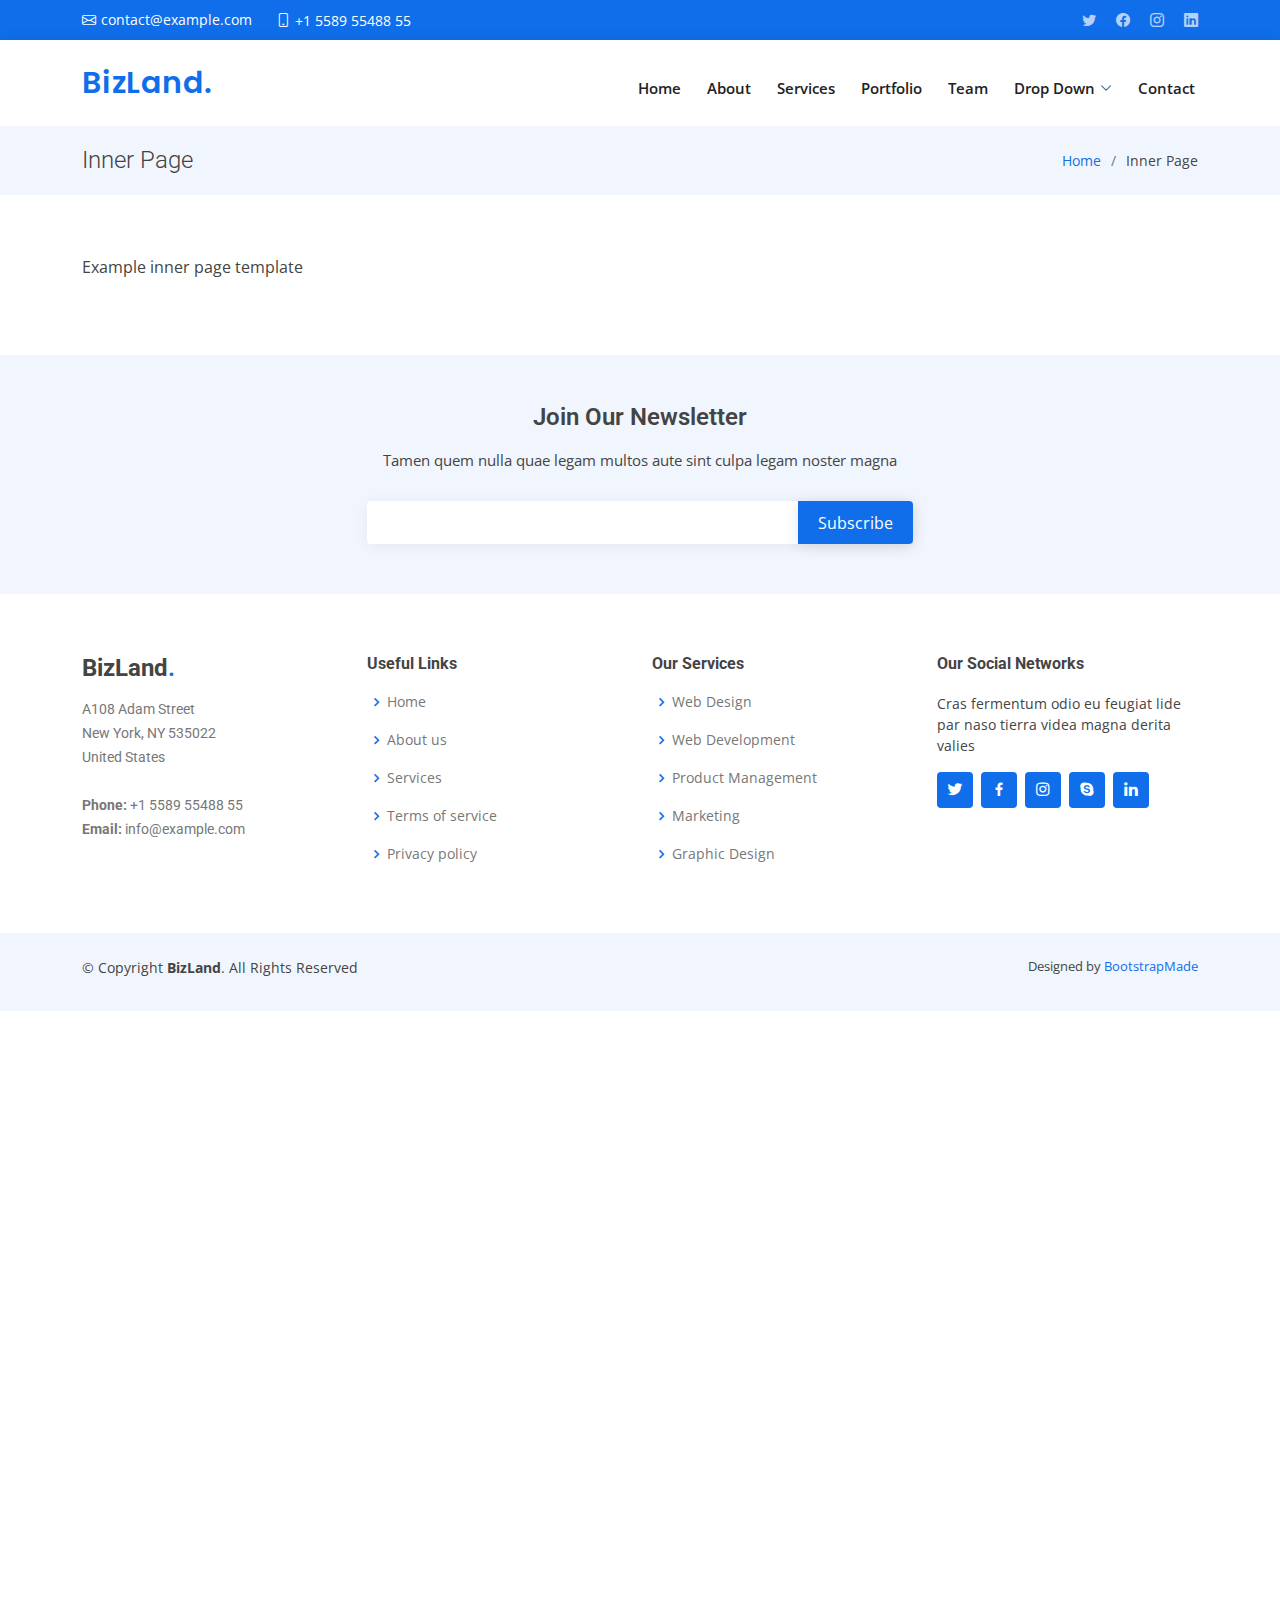
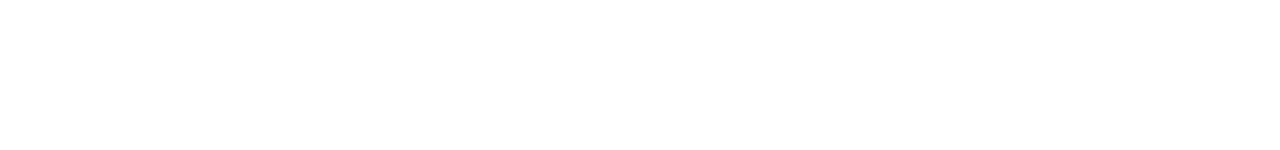
<file: inner-page.html>
<!DOCTYPE html>
<html lang="en">

<head>
  <meta charset="utf-8">
  <meta content="width=device-width, initial-scale=1.0" name="viewport">

  <title>Inner Page - BizLand Bootstrap Template</title>
  <meta content="" name="description">
  <meta content="" name="keywords">

  <!-- Favicons -->
  <link href="assets/img/favicon.png" rel="icon">
  <link href="assets/img/apple-touch-icon.png" rel="apple-touch-icon">

  <!-- Google Fonts -->
  <link href="https://fonts.googleapis.com/css?family=Open+Sans:300,300i,400,400i,600,600i,700,700i|Roboto:300,300i,400,400i,500,500i,600,600i,700,700i|Poppins:300,300i,400,400i,500,500i,600,600i,700,700i" rel="stylesheet">

  <!-- Vendor CSS Files -->
  <link href="assets/vendor/aos/aos.css" rel="stylesheet">
  <link href="assets/vendor/bootstrap/css/bootstrap.min.css" rel="stylesheet">
  <link href="assets/vendor/bootstrap-icons/bootstrap-icons.css" rel="stylesheet">
  <link href="assets/vendor/boxicons/css/boxicons.min.css" rel="stylesheet">
  <link href="assets/vendor/glightbox/css/glightbox.min.css" rel="stylesheet">
  <link href="assets/vendor/swiper/swiper-bundle.min.css" rel="stylesheet">

  <!-- Template Main CSS File -->
  <link href="assets/css/style.css" rel="stylesheet">

  <!-- =======================================================
  * Template Name: BizLand
  * Template URL: https://bootstrapmade.com/bizland-bootstrap-business-template/
  * Updated: Mar 17 2024 with Bootstrap v5.3.3
  * Author: BootstrapMade.com
  * License: https://bootstrapmade.com/license/
  ======================================================== -->
</head>

<body>

  <!-- ======= Top Bar ======= -->
  <section id="topbar" class="d-flex align-items-center">
    <div class="container d-flex justify-content-center justify-content-md-between">
      <div class="contact-info d-flex align-items-center">
        <i class="bi bi-envelope d-flex align-items-center"><a href="mailto:contact@example.com">contact@example.com</a></i>
        <i class="bi bi-phone d-flex align-items-center ms-4"><span>+1 5589 55488 55</span></i>
      </div>
      <div class="social-links d-none d-md-flex align-items-center">
        <a href="#" class="twitter"><i class="bi bi-twitter"></i></a>
        <a href="#" class="facebook"><i class="bi bi-facebook"></i></a>
        <a href="#" class="instagram"><i class="bi bi-instagram"></i></a>
        <a href="#" class="linkedin"><i class="bi bi-linkedin"></i></i></a>
      </div>
    </div>
  </section>

  <!-- ======= Header ======= -->
  <header id="header" class="d-flex align-items-center">
    <div class="container d-flex align-items-center justify-content-between">

      <h1 class="logo"><a href="index.html">BizLand<span>.</span></a></h1>
      <!-- Uncomment below if you prefer to use an image logo -->
      <!-- <a href="index.html" class="logo"><img src="assets/img/logo.png" alt=""></a>-->

      <nav id="navbar" class="navbar">
        <ul>
          <li><a class="nav-link scrollto " href="#hero">Home</a></li>
          <li><a class="nav-link scrollto" href="#about">About</a></li>
          <li><a class="nav-link scrollto" href="#services">Services</a></li>
          <li><a class="nav-link scrollto " href="#portfolio">Portfolio</a></li>
          <li><a class="nav-link scrollto" href="#team">Team</a></li>
          <li class="dropdown"><a href="#"><span>Drop Down</span> <i class="bi bi-chevron-down"></i></a>
            <ul>
              <li><a href="#">Drop Down 1</a></li>
              <li class="dropdown"><a href="#"><span>Deep Drop Down</span> <i class="bi bi-chevron-right"></i></a>
                <ul>
                  <li><a href="#">Deep Drop Down 1</a></li>
                  <li><a href="#">Deep Drop Down 2</a></li>
                  <li><a href="#">Deep Drop Down 3</a></li>
                  <li><a href="#">Deep Drop Down 4</a></li>
                  <li><a href="#">Deep Drop Down 5</a></li>
                </ul>
              </li>
              <li><a href="#">Drop Down 2</a></li>
              <li><a href="#">Drop Down 3</a></li>
              <li><a href="#">Drop Down 4</a></li>
            </ul>
          </li>
          <li><a class="nav-link scrollto" href="#contact">Contact</a></li>
        </ul>
        <i class="bi bi-list mobile-nav-toggle"></i>
      </nav><!-- .navbar -->

    </div>
  </header><!-- End Header -->

  <main id="main" data-aos="fade-up">

    <!-- ======= Breadcrumbs ======= -->
    <section class="breadcrumbs">
      <div class="container">

        <div class="d-flex justify-content-between align-items-center">
          <h2>Inner Page</h2>
          <ol>
            <li><a href="index.html">Home</a></li>
            <li>Inner Page</li>
          </ol>
        </div>

      </div>
    </section><!-- End Breadcrumbs -->

    <section class="inner-page">
      <div class="container">
        <p>
          Example inner page template
        </p>
      </div>
    </section>

  </main><!-- End #main -->

  <!-- ======= Footer ======= -->
  <footer id="footer">

    <div class="footer-newsletter">
      <div class="container">
        <div class="row justify-content-center">
          <div class="col-lg-6">
            <h4>Join Our Newsletter</h4>
            <p>Tamen quem nulla quae legam multos aute sint culpa legam noster magna</p>
            <form action="" method="post">
              <input type="email" name="email"><input type="submit" value="Subscribe">
            </form>
          </div>
        </div>
      </div>
    </div>

    <div class="footer-top">
      <div class="container">
        <div class="row">

          <div class="col-lg-3 col-md-6 footer-contact">
            <h3>BizLand<span>.</span></h3>
            <p>
              A108 Adam Street <br>
              New York, NY 535022<br>
              United States <br><br>
              <strong>Phone:</strong> +1 5589 55488 55<br>
              <strong>Email:</strong> info@example.com<br>
            </p>
          </div>

          <div class="col-lg-3 col-md-6 footer-links">
            <h4>Useful Links</h4>
            <ul>
              <li><i class="bx bx-chevron-right"></i> <a href="#">Home</a></li>
              <li><i class="bx bx-chevron-right"></i> <a href="#">About us</a></li>
              <li><i class="bx bx-chevron-right"></i> <a href="#">Services</a></li>
              <li><i class="bx bx-chevron-right"></i> <a href="#">Terms of service</a></li>
              <li><i class="bx bx-chevron-right"></i> <a href="#">Privacy policy</a></li>
            </ul>
          </div>

          <div class="col-lg-3 col-md-6 footer-links">
            <h4>Our Services</h4>
            <ul>
              <li><i class="bx bx-chevron-right"></i> <a href="#">Web Design</a></li>
              <li><i class="bx bx-chevron-right"></i> <a href="#">Web Development</a></li>
              <li><i class="bx bx-chevron-right"></i> <a href="#">Product Management</a></li>
              <li><i class="bx bx-chevron-right"></i> <a href="#">Marketing</a></li>
              <li><i class="bx bx-chevron-right"></i> <a href="#">Graphic Design</a></li>
            </ul>
          </div>

          <div class="col-lg-3 col-md-6 footer-links">
            <h4>Our Social Networks</h4>
            <p>Cras fermentum odio eu feugiat lide par naso tierra videa magna derita valies</p>
            <div class="social-links mt-3">
              <a href="#" class="twitter"><i class="bx bxl-twitter"></i></a>
              <a href="#" class="facebook"><i class="bx bxl-facebook"></i></a>
              <a href="#" class="instagram"><i class="bx bxl-instagram"></i></a>
              <a href="#" class="google-plus"><i class="bx bxl-skype"></i></a>
              <a href="#" class="linkedin"><i class="bx bxl-linkedin"></i></a>
            </div>
          </div>

        </div>
      </div>
    </div>

    <div class="container py-4">
      <div class="copyright">
        &copy; Copyright <strong><span>BizLand</span></strong>. All Rights Reserved
      </div>
      <div class="credits">
        <!-- All the links in the footer should remain intact. -->
        <!-- You can delete the links only if you purchased the pro version. -->
        <!-- Licensing information: https://bootstrapmade.com/license/ -->
        <!-- Purchase the pro version with working PHP/AJAX contact form: https://bootstrapmade.com/bizland-bootstrap-business-template/ -->
        Designed by <a href="https://bootstrapmade.com/">BootstrapMade</a>
      </div>
    </div>
  </footer><!-- End Footer -->

  <div id="preloader"></div>
  <a href="#" class="back-to-top d-flex align-items-center justify-content-center"><i class="bi bi-arrow-up-short"></i></a>

  <!-- Vendor JS Files -->
  <script src="assets/vendor/purecounter/purecounter_vanilla.js"></script>
  <script src="assets/vendor/aos/aos.js"></script>
  <script src="assets/vendor/bootstrap/js/bootstrap.bundle.min.js"></script>
  <script src="assets/vendor/glightbox/js/glightbox.min.js"></script>
  <script src="assets/vendor/isotope-layout/isotope.pkgd.min.js"></script>
  <script src="assets/vendor/swiper/swiper-bundle.min.js"></script>
  <script src="assets/vendor/waypoints/noframework.waypoints.js"></script>
  <script src="assets/vendor/php-email-form/validate.js"></script>

  <!-- Template Main JS File -->
  <script src="assets/js/main.js"></script>

</body>

</html>

<section id="contact" class="contact">
  <div class="container" data-aos="fade-up">

    <div class="section-title">
      <h2>Contact</h2>
      <h3><span>Contact Us</span></h3>
      <!-- <p>Ut possimus qui ut temporibus culpa velit eveniet modi omnis est adipisci expedita at voluptas atque vitae autem.</p> -->
    </div>

    <div class="row" data-aos="fade-up" data-aos-delay="100">
      <div class="col-lg-6">
        <div class="info-box mb-4">
          <i class="bx bx-map"></i>
          <h3>Our Address</h3>
          <p>A108 Adam Street, New York, NY 535022</p>
        </div>
      </div>

      <div class="col-lg-3 col-md-6">
        <div class="info-box  mb-4">
          <i class="bx bx-envelope"></i>
          <h3>Email Us</h3>
          <p>contact@example.com</p>
        </div>
      </div>

      <div class="col-lg-3 col-md-6">
        <div class="info-box  mb-4">
          <i class="bx bx-phone-call"></i>
          <h3>Call Us</h3>
          <p>+1 5589 55488 55</p>
        </div>
      </div>

    </div>

    <div class="row" data-aos="fade-up" data-aos-delay="100">

      <div class="col-lg-6 ">
        <iframe class="mb-4 mb-lg-0" src="https://www.google.com/maps/embed?pb=!1m14!1m8!1m3!1d12097.433213460943!2d-74.0062269!3d40.7101282!3m2!1i1024!2i768!4f13.1!3m3!1m2!1s0x0%3A0xb89d1fe6bc499443!2sDowntown+Conference+Center!5e0!3m2!1smk!2sbg!4v1539943755621" frameborder="0" style="border:0; width: 100%; height: 384px;" allowfullscreen></iframe>
      </div>

      <div class="col-lg-6">
        <form action="forms/contact.php" method="post" role="form" class="php-email-form">
          <div class="row">
            <div class="col form-group">
              <input type="text" name="name" class="form-control" id="name" placeholder="Your Name" required>
            </div>
            <div class="col form-group">
              <input type="email" class="form-control" name="email" id="email" placeholder="Your Email" required>
            </div>
          </div>
          <div class="form-group">
            <input type="text" class="form-control" name="subject" id="subject" placeholder="Subject" required>
          </div>
          <div class="form-group">
            <textarea class="form-control" name="message" rows="5" placeholder="Message" required></textarea>
          </div>
          <div class="my-3">
            <div class="loading">Loading</div>
            <div class="error-message"></div>
            <div class="sent-message">Your message has been sent. Thank you!</div>
          </div>
          <div class="text-center"><button type="submit">Send Message</button></div>
        </form>
      </div>

    </div>

  </div>
</section>
</file>
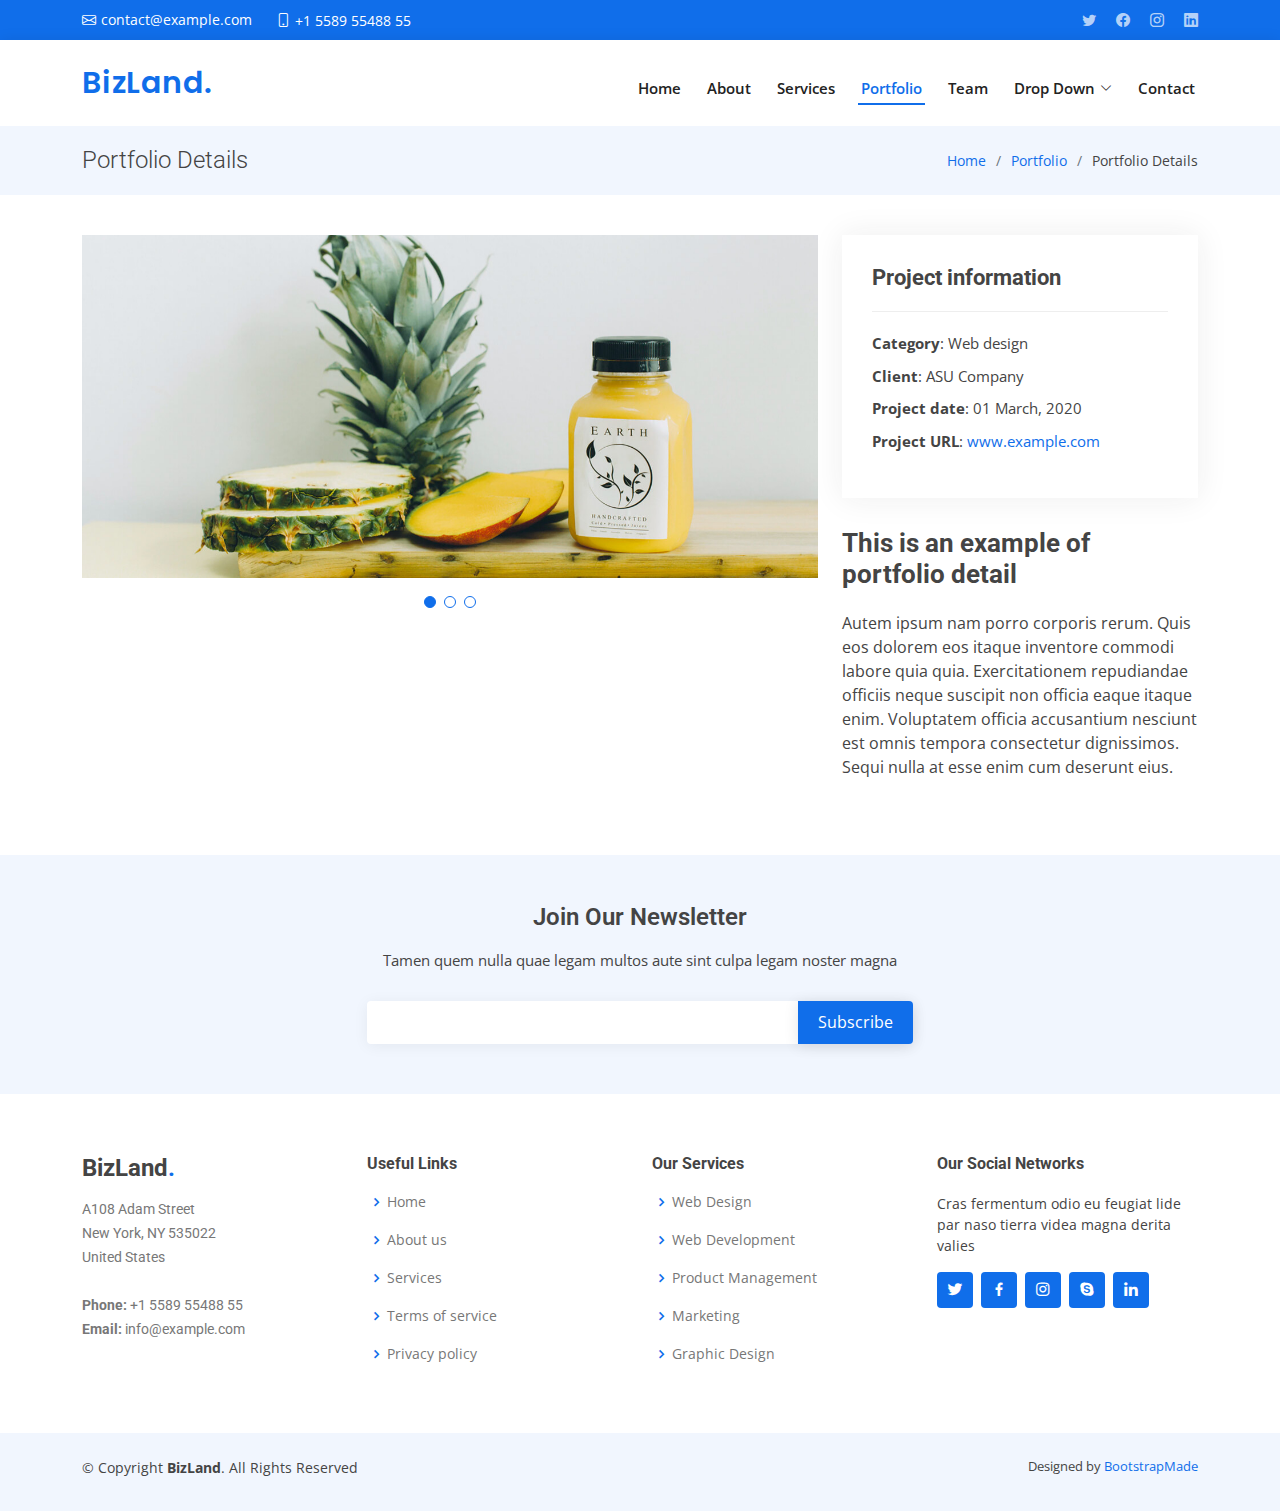
<file: portfolio-details.html>
<!DOCTYPE html>
<html lang="en">

<head>
  <meta charset="utf-8">
  <meta content="width=device-width, initial-scale=1.0" name="viewport">

  <title>Portfolio Details - BizLand Bootstrap Template</title>
  <meta content="" name="description">
  <meta content="" name="keywords">

  <!-- Favicons -->
  <link href="assets/img/favicon.png" rel="icon">
  <link href="assets/img/apple-touch-icon.png" rel="apple-touch-icon">

  <!-- Google Fonts -->
  <link href="https://fonts.googleapis.com/css?family=Open+Sans:300,300i,400,400i,600,600i,700,700i|Roboto:300,300i,400,400i,500,500i,600,600i,700,700i|Poppins:300,300i,400,400i,500,500i,600,600i,700,700i" rel="stylesheet">

  <!-- Vendor CSS Files -->
  <link href="assets/vendor/aos/aos.css" rel="stylesheet">
  <link href="assets/vendor/bootstrap/css/bootstrap.min.css" rel="stylesheet">
  <link href="assets/vendor/bootstrap-icons/bootstrap-icons.css" rel="stylesheet">
  <link href="assets/vendor/boxicons/css/boxicons.min.css" rel="stylesheet">
  <link href="assets/vendor/glightbox/css/glightbox.min.css" rel="stylesheet">
  <link href="assets/vendor/swiper/swiper-bundle.min.css" rel="stylesheet">

  <!-- Template Main CSS File -->
  <link href="assets/css/style.css" rel="stylesheet">

  <!-- =======================================================
  * Template Name: BizLand
  * Template URL: https://bootstrapmade.com/bizland-bootstrap-business-template/
  * Updated: Mar 17 2024 with Bootstrap v5.3.3
  * Author: BootstrapMade.com
  * License: https://bootstrapmade.com/license/
  ======================================================== -->
</head>

<body>

  <!-- ======= Top Bar ======= -->
  <section id="topbar" class="d-flex align-items-center">
    <div class="container d-flex justify-content-center justify-content-md-between">
      <div class="contact-info d-flex align-items-center">
        <i class="bi bi-envelope d-flex align-items-center"><a href="mailto:contact@example.com">contact@example.com</a></i>
        <i class="bi bi-phone d-flex align-items-center ms-4"><span>+1 5589 55488 55</span></i>
      </div>
      <div class="social-links d-none d-md-flex align-items-center">
        <a href="#" class="twitter"><i class="bi bi-twitter"></i></a>
        <a href="#" class="facebook"><i class="bi bi-facebook"></i></a>
        <a href="#" class="instagram"><i class="bi bi-instagram"></i></a>
        <a href="#" class="linkedin"><i class="bi bi-linkedin"></i></i></a>
      </div>
    </div>
  </section>

  <!-- ======= Header ======= -->
  <header id="header" class="d-flex align-items-center">
    <div class="container d-flex align-items-center justify-content-between">

      <h1 class="logo"><a href="index.html">BizLand<span>.</span></a></h1>
      <!-- Uncomment below if you prefer to use an image logo -->
      <!-- <a href="index.html" class="logo"><img src="assets/img/logo.png" alt=""></a>-->

      <nav id="navbar" class="navbar">
        <ul>
          <li><a class="nav-link scrollto " href="#hero">Home</a></li>
          <li><a class="nav-link scrollto" href="#about">About</a></li>
          <li><a class="nav-link scrollto" href="#services">Services</a></li>
          <li><a class="nav-link scrollto active" href="#portfolio">Portfolio</a></li>
          <li><a class="nav-link scrollto" href="#team">Team</a></li>
          <li class="dropdown"><a href="#"><span>Drop Down</span> <i class="bi bi-chevron-down"></i></a>
            <ul>
              <li><a href="#">Drop Down 1</a></li>
              <li class="dropdown"><a href="#"><span>Deep Drop Down</span> <i class="bi bi-chevron-right"></i></a>
                <ul>
                  <li><a href="#">Deep Drop Down 1</a></li>
                  <li><a href="#">Deep Drop Down 2</a></li>
                  <li><a href="#">Deep Drop Down 3</a></li>
                  <li><a href="#">Deep Drop Down 4</a></li>
                  <li><a href="#">Deep Drop Down 5</a></li>
                </ul>
              </li>
              <li><a href="#">Drop Down 2</a></li>
              <li><a href="#">Drop Down 3</a></li>
              <li><a href="#">Drop Down 4</a></li>
            </ul>
          </li>
          <li><a class="nav-link scrollto" href="#contact">Contact</a></li>
        </ul>
        <i class="bi bi-list mobile-nav-toggle"></i>
      </nav><!-- .navbar -->

    </div>
  </header><!-- End Header -->

  <main id="main" data-aos="fade-up">

    <!-- ======= Breadcrumbs Section ======= -->
    <section class="breadcrumbs">
      <div class="container">

        <div class="d-flex justify-content-between align-items-center">
          <h2>Portfolio Details</h2>
          <ol>
            <li><a href="index.html">Home</a></li>
            <li><a href="portfolio.html">Portfolio</a></li>
            <li>Portfolio Details</li>
          </ol>
        </div>

      </div>
    </section><!-- Breadcrumbs Section -->

    <!-- ======= Portfolio Details Section ======= -->
    <section id="portfolio-details" class="portfolio-details">
      <div class="container">

        <div class="row gy-4">

          <div class="col-lg-8">
            <div class="portfolio-details-slider swiper">
              <div class="swiper-wrapper align-items-center">

                <div class="swiper-slide">
                  <img src="assets/img/portfolio/portfolio-details-1.jpg" alt="">
                </div>

                <div class="swiper-slide">
                  <img src="assets/img/portfolio/portfolio-details-2.jpg" alt="">
                </div>

                <div class="swiper-slide">
                  <img src="assets/img/portfolio/portfolio-details-3.jpg" alt="">
                </div>

              </div>
              <div class="swiper-pagination"></div>
            </div>
          </div>

          <div class="col-lg-4">
            <div class="portfolio-info">
              <h3>Project information</h3>
              <ul>
                <li><strong>Category</strong>: Web design</li>
                <li><strong>Client</strong>: ASU Company</li>
                <li><strong>Project date</strong>: 01 March, 2020</li>
                <li><strong>Project URL</strong>: <a href="#">www.example.com</a></li>
              </ul>
            </div>
            <div class="portfolio-description">
              <h2>This is an example of portfolio detail</h2>
              <p>
                Autem ipsum nam porro corporis rerum. Quis eos dolorem eos itaque inventore commodi labore quia quia. Exercitationem repudiandae officiis neque suscipit non officia eaque itaque enim. Voluptatem officia accusantium nesciunt est omnis tempora consectetur dignissimos. Sequi nulla at esse enim cum deserunt eius.
              </p>
            </div>
          </div>

        </div>

      </div>
    </section><!-- End Portfolio Details Section -->

  </main><!-- End #main -->

  <!-- ======= Footer ======= -->
  <footer id="footer">

    <div class="footer-newsletter">
      <div class="container">
        <div class="row justify-content-center">
          <div class="col-lg-6">
            <h4>Join Our Newsletter</h4>
            <p>Tamen quem nulla quae legam multos aute sint culpa legam noster magna</p>
            <form action="" method="post">
              <input type="email" name="email"><input type="submit" value="Subscribe">
            </form>
          </div>
        </div>
      </div>
    </div>

    <div class="footer-top">
      <div class="container">
        <div class="row">

          <div class="col-lg-3 col-md-6 footer-contact">
            <h3>BizLand<span>.</span></h3>
            <p>
              A108 Adam Street <br>
              New York, NY 535022<br>
              United States <br><br>
              <strong>Phone:</strong> +1 5589 55488 55<br>
              <strong>Email:</strong> info@example.com<br>
            </p>
          </div>

          <div class="col-lg-3 col-md-6 footer-links">
            <h4>Useful Links</h4>
            <ul>
              <li><i class="bx bx-chevron-right"></i> <a href="#">Home</a></li>
              <li><i class="bx bx-chevron-right"></i> <a href="#">About us</a></li>
              <li><i class="bx bx-chevron-right"></i> <a href="#">Services</a></li>
              <li><i class="bx bx-chevron-right"></i> <a href="#">Terms of service</a></li>
              <li><i class="bx bx-chevron-right"></i> <a href="#">Privacy policy</a></li>
            </ul>
          </div>

          <div class="col-lg-3 col-md-6 footer-links">
            <h4>Our Services</h4>
            <ul>
              <li><i class="bx bx-chevron-right"></i> <a href="#">Web Design</a></li>
              <li><i class="bx bx-chevron-right"></i> <a href="#">Web Development</a></li>
              <li><i class="bx bx-chevron-right"></i> <a href="#">Product Management</a></li>
              <li><i class="bx bx-chevron-right"></i> <a href="#">Marketing</a></li>
              <li><i class="bx bx-chevron-right"></i> <a href="#">Graphic Design</a></li>
            </ul>
          </div>

          <div class="col-lg-3 col-md-6 footer-links">
            <h4>Our Social Networks</h4>
            <p>Cras fermentum odio eu feugiat lide par naso tierra videa magna derita valies</p>
            <div class="social-links mt-3">
              <a href="#" class="twitter"><i class="bx bxl-twitter"></i></a>
              <a href="#" class="facebook"><i class="bx bxl-facebook"></i></a>
              <a href="#" class="instagram"><i class="bx bxl-instagram"></i></a>
              <a href="#" class="google-plus"><i class="bx bxl-skype"></i></a>
              <a href="#" class="linkedin"><i class="bx bxl-linkedin"></i></a>
            </div>
          </div>

        </div>
      </div>
    </div>

    <div class="container py-4">
      <div class="copyright">
        &copy; Copyright <strong><span>BizLand</span></strong>. All Rights Reserved
      </div>
      <div class="credits">
        <!-- All the links in the footer should remain intact. -->
        <!-- You can delete the links only if you purchased the pro version. -->
        <!-- Licensing information: https://bootstrapmade.com/license/ -->
        <!-- Purchase the pro version with working PHP/AJAX contact form: https://bootstrapmade.com/bizland-bootstrap-business-template/ -->
        Designed by <a href="https://bootstrapmade.com/">BootstrapMade</a>
      </div>
    </div>
  </footer><!-- End Footer -->

  <div id="preloader"></div>
  <a href="#" class="back-to-top d-flex align-items-center justify-content-center"><i class="bi bi-arrow-up-short"></i></a>

  <!-- Vendor JS Files -->
  <script src="assets/vendor/purecounter/purecounter_vanilla.js"></script>
  <script src="assets/vendor/aos/aos.js"></script>
  <script src="assets/vendor/bootstrap/js/bootstrap.bundle.min.js"></script>
  <script src="assets/vendor/glightbox/js/glightbox.min.js"></script>
  <script src="assets/vendor/isotope-layout/isotope.pkgd.min.js"></script>
  <script src="assets/vendor/swiper/swiper-bundle.min.js"></script>
  <script src="assets/vendor/waypoints/noframework.waypoints.js"></script>
  <script src="assets/vendor/php-email-form/validate.js"></script>

  <!-- Template Main JS File -->
  <script src="assets/js/main.js"></script>

</body>

</html>
</file>
<file: assets/css/style.css>
/**
* Template Name: BizLand
* Template URL: https://bootstrapmade.com/bizland-bootstrap-business-template/
* Updated: Mar 17 2024 with Bootstrap v5.3.3
* Author: BootstrapMade.com
* License: https://bootstrapmade.com/license/
*/

/*--------------------------------------------------------------
# General
--------------------------------------------------------------*/
body {
  font-family: "Open Sans", sans-serif;
  color: #444444;
}

a {
  color: #106eea;
  text-decoration: none;
}

a:hover {
  color: #3b8af2;
  text-decoration: none;
}

h1,
h2,
h3,
h4,
h5,
h6 {
  font-family: "Roboto", sans-serif;
}

/*--------------------------------------------------------------
# Preloader
--------------------------------------------------------------*/
#preloader {
  position: fixed;
  top: 0;
  left: 0;
  right: 0;
  bottom: 0;
  z-index: 9999;
  overflow: hidden;
  background: #fff;
}

#preloader:before {
  content: "";
  position: fixed;
  top: calc(50% - 30px);
  left: calc(50% - 30px);
  border: 6px solid #106eea;
  border-top-color: #e2eefd;
  border-radius: 50%;
  width: 60px;
  height: 60px;
  animation: animate-preloader 1s linear infinite;
}

@keyframes animate-preloader {
  0% {
    transform: rotate(0deg);
  }

  100% {
    transform: rotate(360deg);
  }
}

/*--------------------------------------------------------------
# Back to top button
--------------------------------------------------------------*/
.back-to-top {
  position: fixed;
  visibility: hidden;
  opacity: 0;
  right: 15px;
  bottom: 15px;
  z-index: 996;
  background: #106eea;
  width: 40px;
  height: 40px;
  border-radius: 4px;
  transition: all 0.4s;
}

.back-to-top i {
  font-size: 28px;
  color: #fff;
  line-height: 0;
}

.back-to-top:hover {
  background: #3284f1;
  color: #fff;
}

.back-to-top.active {
  visibility: visible;
  opacity: 1;
}

/*--------------------------------------------------------------
# Disable aos animation delay on mobile devices
--------------------------------------------------------------*/
@media screen and (max-width: 768px) {
  [data-aos-delay] {
    transition-delay: 0 !important;
  }
}

/*--------------------------------------------------------------
# Top Bar
--------------------------------------------------------------*/
#topbar {
  background: #106eea;
  height: 40px;
  font-size: 14px;
  transition: all 0.5s;
  color: #fff;
  padding: 0;
}

#topbar .contact-info i {
  font-style: normal;
  color: #fff;
}

#topbar .contact-info i a,
#topbar .contact-info i span {
  padding-left: 5px;
  color: #fff;
}

#topbar .contact-info i a {
  line-height: 0;
  transition: 0.3s;
  transition: 0.3s;
}

#topbar .contact-info i a:hover {
  color: #fff;
  text-decoration: underline;
}

#topbar .social-links a {
  color: rgba(255, 255, 255, 0.7);
  line-height: 0;
  transition: 0.3s;
  margin-left: 20px;
}

#topbar .social-links a:hover {
  color: white;
}

/*--------------------------------------------------------------
# Header
--------------------------------------------------------------*/
#header {
  background: #fff;
  transition: all 0.5s;
  z-index: 997;
  height: 86px;
  box-shadow: 0px 2px 15px rgba(0, 0, 0, 0.1);
}

#header.fixed-top {
  height: 70px;
}

#header .logo {
  font-size: 30px;
  margin: 0;
  padding: 0;
  line-height: 1;
  font-weight: 600;
  letter-spacing: 0.8px;
  font-family: "Poppins", sans-serif;
}

#header .logo a {
  color: #106eea;
}

#header .logo a span {
  color: #106eea;
}

#header .logo img {
  max-height: 40px;
}

.scrolled-offset {
  margin-top: 70px;
}

/*--------------------------------------------------------------
# Navigation Menu
--------------------------------------------------------------*/
/**
* Desktop Navigation 
*/
.navbar {
  padding: 0;
}

.navbar ul {
  margin: 0;
  padding: 0;
  display: flex;
  list-style: none;
  align-items: center;
}

.navbar li {
  position: relative;
}

.navbar>ul>li {
  white-space: nowrap;
  padding: 10px 0 0px 20px;
}

.navbar a,
.navbar a:focus {
  display: flex;
  align-items: center;
  justify-content: space-between;
  padding: 0 3px;
  font-size: 15px;
  font-weight: 600;
  color: #222222;
  white-space: nowrap;
  transition: 0.3s;
  position: relative;
}

.navbar a i,
.navbar a:focus i {
  font-size: 12px;
  line-height: 0;
  margin-left: 5px;
}

.navbar>ul>li>a:before {
  content: "";
  position: absolute;
  width: 100%;
  height: 2px;
  bottom: -6px;
  left: 0;
  background-color: #106eea;
  visibility: hidden;
  width: 0px;
  transition: all 0.3s ease-in-out 0s;
}

.navbar a:hover:before,
.navbar li:hover>a:before,
.navbar .active:before {
  visibility: visible;
  width: 100%;
}

.navbar a:hover,
.navbar .active,
.navbar .active:focus,
.navbar li:hover>a {
  color: #106eea;
}

.navbar .dropdown ul {
  display: block;
  position: absolute;
  left: 28px;
  top: calc(100% + 30px);
  margin: 0;
  padding: 10px 0;
  z-index: 99;
  opacity: 0;
  visibility: hidden;
  background: #fff;
  box-shadow: 0px 0px 30px rgba(127, 137, 161, 0.25);
  transition: 0.3s;
}

.navbar .dropdown ul li {
  min-width: 200px;
}

.navbar .dropdown ul a {
  padding: 10px 20px;
  font-weight: 400;
}

.navbar .dropdown ul a i {
  font-size: 12px;
}

.navbar .dropdown ul a:hover,
.navbar .dropdown ul .active:hover,
.navbar .dropdown ul li:hover>a {
  color: #106eea;
}

.navbar .dropdown:hover>ul {
  opacity: 1;
  top: 100%;
  visibility: visible;
}

.navbar .dropdown .dropdown ul {
  top: 0;
  left: calc(100% - 30px);
  visibility: hidden;
}

.navbar .dropdown .dropdown:hover>ul {
  opacity: 1;
  top: 0;
  left: 100%;
  visibility: visible;
}

@media (max-width: 1366px) {
  .navbar .dropdown .dropdown ul {
    left: -90%;
  }

  .navbar .dropdown .dropdown:hover>ul {
    left: -100%;
  }
}

/**
* Mobile Navigation 
*/
.mobile-nav-toggle {
  color: #222222;
  font-size: 28px;
  cursor: pointer;
  display: none;
  line-height: 0;
  transition: 0.5s;
}

.mobile-nav-toggle.bi-x {
  color: #fff;
}

@media (max-width: 991px) {
  .mobile-nav-toggle {
    display: block;
  }

  .navbar ul {
    display: none;
  }
}

.navbar-mobile {
  position: fixed;
  overflow: hidden;
  top: 0;
  right: 0;
  left: 0;
  bottom: 0;
  background: rgba(9, 9, 9, 0.9);
  transition: 0.3s;
  z-index: 999;
}

.navbar-mobile .mobile-nav-toggle {
  position: absolute;
  top: 15px;
  right: 15px;
}

.navbar-mobile ul {
  display: block;
  position: absolute;
  top: 55px;
  right: 15px;
  bottom: 15px;
  left: 15px;
  padding: 10px 0;
  background-color: #fff;
  overflow-y: auto;
  transition: 0.3s;
}

.navbar-mobile a,
.navbar-mobile a:focus {
  padding: 10px 20px;
  font-size: 15px;
  color: #222222;
}

.navbar-mobile>ul>li {
  padding: 0;
}

.navbar-mobile a:hover:before,
.navbar-mobile li:hover>a:before,
.navbar-mobile .active:before {
  visibility: hidden;
}

.navbar-mobile a:hover,
.navbar-mobile .active,
.navbar-mobile li:hover>a {
  color: #106eea;
}

.navbar-mobile .getstarted,
.navbar-mobile .getstarted:focus {
  margin: 15px;
}

.navbar-mobile .dropdown ul {
  position: static;
  display: none;
  margin: 10px 20px;
  padding: 10px 0;
  z-index: 99;
  opacity: 1;
  visibility: visible;
  background: #fff;
  box-shadow: 0px 0px 30px rgba(127, 137, 161, 0.25);
}

.navbar-mobile .dropdown ul li {
  min-width: 200px;
}

.navbar-mobile .dropdown ul a {
  padding: 10px 20px;
}

.navbar-mobile .dropdown ul a i {
  font-size: 12px;
}

.navbar-mobile .dropdown ul a:hover,
.navbar-mobile .dropdown ul .active:hover,
.navbar-mobile .dropdown ul li:hover>a {
  color: #106eea;
}

.navbar-mobile .dropdown>.dropdown-active {
  display: block;
}

/*--------------------------------------------------------------
# Hero Section
--------------------------------------------------------------*/
#hero {
  width: 100%;
  height: 75vh;
  background: url("../img/hero-bg.jpg") top left;
  background-size: cover;
  position: relative;
}

#hero:before {
  content: "";
  background: rgba(255, 255, 255, 0.6);
  position: absolute;
  bottom: 0;
  top: 0;
  left: 0;
  right: 0;
}

#hero .container {
  position: relative;
}

#hero h1 {
  margin: 0;
  font-size: 48px;
  font-weight: 700;
  line-height: 56px;
  color: #222222;
  font-family: "Poppins", sans-serif;
}

#hero h1 span {
  color: #106eea;
}

#hero h2 {
  color: #555555;
  margin: 5px 0 30px 0;
  font-size: 24px;
  font-weight: 400;
}

#hero .btn-get-started {
  font-family: "Roboto", sans-serif;
  text-transform: uppercase;
  font-weight: 500;
  font-size: 14px;
  letter-spacing: 1px;
  display: inline-block;
  padding: 10px 28px;
  border-radius: 4px;
  transition: 0.5s;
  color: #fff;
  background: #106eea;
}

#hero .btn-get-started:hover {
  background: #247cf0;
}

#hero .btn-watch-video {
  font-size: 16px;
  transition: 0.5s;
  margin-left: 25px;
  color: #222222;
  font-weight: 600;
  display: flex;
  align-items: center;
}

#hero .btn-watch-video i {
  color: #106eea;
  font-size: 32px;
  transition: 0.3s;
  line-height: 0;
  margin-right: 8px;
}

#hero .btn-watch-video:hover {
  color: #106eea;
}

#hero .btn-watch-video:hover i {
  color: #3b8af2;
}

@media (min-width: 1024px) {
  #hero {
    background-attachment: fixed;
  }
}

@media (max-width: 768px) {
  #hero {
    height: 100vh;
  }

  #hero h1 {
    font-size: 28px;
    line-height: 36px;
  }

  #hero h2 {
    font-size: 18px;
    line-height: 24px;
    margin-bottom: 30px;
  }

  #hero .btn-get-started,
  #hero .btn-watch-video {
    font-size: 13px;
  }
}

@media (max-height: 500px) {
  #hero {
    height: 120vh;
  }
}

/*--------------------------------------------------------------
# Sections General
--------------------------------------------------------------*/
section {
  padding: 60px 0;
  overflow: hidden;
}

.section-bg {
  background-color: #f6f9fe;
}

.section-title {
  text-align: center;
  padding-bottom: 30px;
}

.section-title h2 {
  font-size: 13px;
  letter-spacing: 1px;
  font-weight: 700;
  padding: 8px 20px;
  margin: 0;
  background: #e7f1fd;
  color: #106eea;
  display: inline-block;
  text-transform: uppercase;
  border-radius: 50px;
}

.section-title h3 {
  margin: 15px 0 0 0;
  font-size: 32px;
  font-weight: 700;
}

.section-title h3 span {
  color: #106eea;
}

.section-title p {
  margin: 15px auto 0 auto;
  font-weight: 600;
}

@media (min-width: 1024px) {
  .section-title p {
    width: 50%;
  }
}

/*--------------------------------------------------------------
# Breadcrumbs
--------------------------------------------------------------*/
.breadcrumbs {
  padding: 20px 0;
  background-color: #f1f6fe;
  min-height: 40px;
}

.breadcrumbs h2 {
  font-size: 24px;
  font-weight: 300;
  margin: 0;
}

@media (max-width: 992px) {
  .breadcrumbs h2 {
    margin: 0 0 10px 0;
  }
}

.breadcrumbs ol {
  display: flex;
  flex-wrap: wrap;
  list-style: none;
  padding: 0;
  margin: 0;
  font-size: 14px;
}

.breadcrumbs ol li+li {
  padding-left: 10px;
}

.breadcrumbs ol li+li::before {
  display: inline-block;
  padding-right: 10px;
  color: #6c757d;
  content: "/";
}

@media (max-width: 768px) {
  .breadcrumbs .d-flex {
    display: block !important;
  }

  .breadcrumbs ol {
    display: block;
  }

  .breadcrumbs ol li {
    display: inline-block;
  }
}

/*--------------------------------------------------------------
# Featured Services
--------------------------------------------------------------*/
.featured-services .icon-box {
  padding: 30px;
  position: relative;
  overflow: hidden;
  background: #fff;
  box-shadow: 0 0 29px 0 rgba(68, 88, 144, 0.12);
  transition: all 0.3s ease-in-out;
  border-radius: 8px;
  z-index: 1;
}

.featured-services .icon-box::before {
  content: "";
  position: absolute;
  background: #cbe0fb;
  right: 0;
  left: 0;
  bottom: 0;
  top: 100%;
  transition: all 0.3s;
  z-index: -1;
}

.featured-services .icon-box:hover::before {
  background: #106eea;
  top: 0;
  border-radius: 0px;
}

.featured-services .icon {
  margin-bottom: 15px;
}

.featured-services .icon i {
  font-size: 48px;
  line-height: 1;
  color: #106eea;
  transition: all 0.3s ease-in-out;
}

.featured-services .title {
  font-weight: 700;
  margin-bottom: 15px;
  font-size: 18px;
}

.featured-services .title a {
  color: #111;
}

.featured-services .description {
  font-size: 15px;
  line-height: 28px;
  margin-bottom: 0;
}

.featured-services .icon-box:hover .title a,
.featured-services .icon-box:hover .description {
  color: #fff;
}

.featured-services .icon-box:hover .icon i {
  color: #fff;
}

/*--------------------------------------------------------------
# About
--------------------------------------------------------------*/
.about .content h3 {
  font-weight: 600;
  font-size: 26px;
}

.about .content ul {
  list-style: none;
  padding: 0;
}

.about .content ul li {
  display: flex;
  align-items: flex-start;
  margin-bottom: 10px;
}

.about .content ul li:first-child {
  margin-top: 35px;
}

.about .content ul i {
  /* background: #fff; */
  /* box-shadow: 0px 6px 15px rgba(16, 110, 234, 0.12); */
  font-size: 24px;
  padding: 5px;
  margin-right: 15px;
  color: #106eea;
  border-radius: 50px;
}

.about .content ul h5 {
  font-size: 18px;
  color: #555555;
}

.about .content ul p {
  font-size: 15px;
}

.about .content p:last-child {
  margin-bottom: 0;
}

/*--------------------------------------------------------------
# Skills
--------------------------------------------------------------*/
.skills .progress {
  height: 60px;
  display: block;
  background: none;
  border-radius: 0;
}

.skills .progress .skill {
  padding: 0;
  margin: 0 0 6px 0;
  text-transform: uppercase;
  display: block;
  font-weight: 600;
  font-family: "Poppins", sans-serif;
  color: #222222;
}

.skills .progress .skill .val {
  float: right;
  font-style: normal;
}

.skills .progress-bar-wrap {
  background: #e2eefd;
  height: 10px;
}

.skills .progress-bar {
  width: 1px;
  height: 10px;
  transition: 0.9s;
  background-color: #106eea;
}

/*--------------------------------------------------------------
# Counts
--------------------------------------------------------------*/
.counts {
  padding: 70px 0 60px;
}

.counts .count-box {
  padding: 30px 30px 25px 30px;
  width: 100%;
  position: relative;
  text-align: center;
  background: #f1f6fe;
}

.counts .count-box i {
  position: absolute;
  top: -28px;
  left: 50%;
  transform: translateX(-50%);
  font-size: 24px;
  background: #106eea;
  color: #fff;
  width: 56px;
  height: 56px;
  line-height: 0;
  border-radius: 50px;
  border: 5px solid #fff;
  display: inline-flex;
  align-items: center;
  justify-content: center;
}

.counts .count-box span {
  font-size: 36px;
  display: block;
  font-weight: 600;
  color: #062b5b;
}

.counts .count-box p {
  padding: 0;
  margin: 0;
  font-family: "Roboto", sans-serif;
  font-size: 14px;
}

/*--------------------------------------------------------------
# Clients
--------------------------------------------------------------*/
.clients {
  padding: 15px 0;
  text-align: center;
}

.clients img {
  max-width: 45%;
  transition: all 0.4s ease-in-out;
  display: inline-block;
  padding: 15px 0;
}

.clients img:hover {
  transform: scale(1.15);
}

@media (max-width: 768px) {
  .clients img {
    max-width: 40%;
  }
}

/*--------------------------------------------------------------
# Services
--------------------------------------------------------------*/
.services .icon-box {
  text-align: center;
  border: 1px solid #e2eefd;
  padding: 80px 20px;
  transition: all ease-in-out 0.3s;
  background: #fff;
}

.services .icon-box .icon {
  margin: 0 auto;
  width: 64px;
  height: 64px;
  background: #f1f6fe;
  border-radius: 4px;
  border: 1px solid #deebfd;
  display: flex;
  align-items: center;
  justify-content: center;
  margin-bottom: 20px;
  transition: ease-in-out 0.3s;
}

.services .icon-box .icon i {
  color: #3b8af2;
  font-size: 28px;
  transition: ease-in-out 0.3s;
}

.services .icon-box h4 {
  font-weight: 700;
  margin-bottom: 15px;
  font-size: 24px;
}

.services .icon-box h4 a {
  color: #222222;
  transition: ease-in-out 0.3s;
}

.services .icon-box p {
  line-height: 24px;
  font-size: 14px;
  margin-bottom: 0;
}

.services .icon-box:hover {
  border-color: #fff;
  box-shadow: 0px 0 25px 0 rgba(16, 110, 234, 0.1);
}

.services .icon-box:hover h4 a,
.services .icon-box:hover .icon i {
  color: #106eea;
}

.services .icon-box:hover .icon {
  border-color: #106eea;
}

/*--------------------------------------------------------------
# Testimonials
--------------------------------------------------------------*/
.testimonials {
  padding: 80px 0;
  background: url("../img/testimonials-bg.jpg") no-repeat;
  background-position: center center;
  background-size: cover;
  position: relative;
}

.testimonials::before {
  content: "";
  position: absolute;
  left: 0;
  right: 0;
  top: 0;
  bottom: 0;
  background: rgba(0, 0, 0, 0.7);
}

.testimonials .section-header {
  margin-bottom: 40px;
}

.testimonials .testimonials-carousel,
.testimonials .testimonials-slider {
  overflow: hidden;
}

.testimonials .testimonial-item {
  text-align: center;
  color: #fff;
}

.testimonials .testimonial-item .testimonial-img {
  width: 100px;
  border-radius: 50%;
  border: 6px solid rgba(255, 255, 255, 0.15);
  margin: 0 auto;
}

.testimonials .testimonial-item h3 {
  font-size: 20px;
  font-weight: bold;
  margin: 10px 0 5px 0;
  color: #fff;
}

.testimonials .testimonial-item h4 {
  font-size: 14px;
  color: #ddd;
  margin: 0 0 15px 0;
}

.testimonials .testimonial-item .quote-icon-left,
.testimonials .testimonial-item .quote-icon-right {
  color: rgba(255, 255, 255, 0.4);
  font-size: 26px;
}

.testimonials .testimonial-item .quote-icon-left {
  display: inline-block;
  left: -5px;
  position: relative;
}

.testimonials .testimonial-item .quote-icon-right {
  display: inline-block;
  right: -5px;
  position: relative;
  top: 10px;
}

.testimonials .testimonial-item p {
  font-style: italic;
  margin: 0 auto 15px auto;
  color: #eee;
}

.testimonials .swiper-pagination {
  margin-top: 20px;
  position: relative;
}

.testimonials .swiper-pagination .swiper-pagination-bullet {
  width: 12px;
  height: 12px;
  background-color: rgba(255, 255, 255, 0.5);
  opacity: 1;
}

.testimonials .swiper-pagination .swiper-pagination-bullet-active {
  background-color: #106eea;
}

@media (min-width: 992px) {
  .testimonials .testimonial-item p {
    width: 80%;
  }
}

/*--------------------------------------------------------------
# Portfolio
--------------------------------------------------------------*/
.portfolio #portfolio-flters {
  padding: 0;
  margin: 0 auto 15px auto;
  list-style: none;
  text-align: center;
  border-radius: 50px;
  padding: 2px 15px;
}

.portfolio #portfolio-flters li {
  cursor: pointer;
  display: inline-block;
  padding: 10px 15px 8px 15px;
  font-size: 16px;
  font-weight: 600;
  line-height: 1;
  text-transform: uppercase;
  color: #444444;
  margin-bottom: 5px;
  transition: all 0.3s ease-in-out;
}

.portfolio #portfolio-flters li:hover,
.portfolio #portfolio-flters li.filter-active {
  color: #106eea;
}

.portfolio #portfolio-flters li:last-child {
  margin-right: 0;
}

.portfolio .portfolio-item {
  margin-bottom: 30px;
}

.portfolio .portfolio-item .portfolio-info {
  opacity: 0;
  position: absolute;
  left: 30px;
  right: 30px;
  bottom: 0;
  z-index: 3;
  transition: all ease-in-out 0.3s;
  background: rgba(255, 255, 255, 0.9);
  padding: 15px;
}

.portfolio .portfolio-item .portfolio-info h4 {
  font-size: 18px;
  color: #fff;
  font-weight: 600;
  color: #222222;
}

.portfolio .portfolio-item .portfolio-info p {
  color: #555555;
  font-size: 14px;
  margin-bottom: 0;
}

.portfolio .portfolio-item .portfolio-info .preview-link,
.portfolio .portfolio-item .portfolio-info .details-link {
  position: absolute;
  right: 40px;
  font-size: 24px;
  top: calc(50% - 18px);
  color: #3c3c3c;
}

.portfolio .portfolio-item .portfolio-info .preview-link:hover,
.portfolio .portfolio-item .portfolio-info .details-link:hover {
  color: #106eea;
}

.portfolio .portfolio-item .portfolio-info .details-link {
  right: 10px;
}

.portfolio .portfolio-item .portfolio-links {
  opacity: 0;
  left: 0;
  right: 0;
  text-align: center;
  z-index: 3;
  position: absolute;
  transition: all ease-in-out 0.3s;
}

.portfolio .portfolio-item .portfolio-links a {
  color: #fff;
  margin: 0 2px;
  font-size: 28px;
  display: inline-block;
  transition: 0.3s;
}

.portfolio .portfolio-item .portfolio-links a:hover {
  color: #6ba7f5;
}

.portfolio .portfolio-item:hover .portfolio-info {
  opacity: 1;
  bottom: 20px;
}

/*--------------------------------------------------------------
# Portfolio Details
--------------------------------------------------------------*/
.portfolio-details {
  padding-top: 40px;
}

.portfolio-details .portfolio-details-slider img {
  width: 100%;
}

.portfolio-details .portfolio-details-slider .swiper-pagination {
  margin-top: 20px;
  position: relative;
}

.portfolio-details .portfolio-details-slider .swiper-pagination .swiper-pagination-bullet {
  width: 12px;
  height: 12px;
  background-color: #fff;
  opacity: 1;
  border: 1px solid #106eea;
}

.portfolio-details .portfolio-details-slider .swiper-pagination .swiper-pagination-bullet-active {
  background-color: #106eea;
}

.portfolio-details .portfolio-info {
  padding: 30px;
  box-shadow: 0px 0 30px rgba(34, 34, 34, 0.08);
}

.portfolio-details .portfolio-info h3 {
  font-size: 22px;
  font-weight: 700;
  margin-bottom: 20px;
  padding-bottom: 20px;
  border-bottom: 1px solid #eee;
}

.portfolio-details .portfolio-info ul {
  list-style: none;
  padding: 0;
  font-size: 15px;
}

.portfolio-details .portfolio-info ul li+li {
  margin-top: 10px;
}

.portfolio-details .portfolio-description {
  padding-top: 30px;
}

.portfolio-details .portfolio-description h2 {
  font-size: 26px;
  font-weight: 700;
  margin-bottom: 20px;
}

.portfolio-details .portfolio-description p {
  padding: 0;
}

/*--------------------------------------------------------------
# Team
--------------------------------------------------------------*/
.team {
  padding: 60px 0;
}

.team .member {
  margin-bottom: 20px;
  overflow: hidden;
  border-radius: 4px;
  background: #fff;
  box-shadow: 0px 2px 15px rgba(16, 110, 234, 0.15);
}

.team .member .member-img {
  position: relative;
  overflow: hidden;
}

.team .member .social {
  position: absolute;
  left: 0;
  bottom: 30px;
  right: 0;
  opacity: 0;
  transition: ease-in-out 0.3s;
  text-align: center;
}

.team .member .social a {
  transition: color 0.3s;
  color: #222222;
  margin: 0 3px;
  padding-top: 7px;
  border-radius: 4px;
  width: 36px;
  height: 36px;
  background: rgba(16, 110, 234, 0.8);
  display: inline-block;
  transition: ease-in-out 0.3s;
  color: #fff;
}

.team .member .social a:hover {
  background: #3b8af2;
}

.team .member .social i {
  font-size: 18px;
}

.team .member .member-info {
  padding: 25px 15px;
}

.team .member .member-info h4 {
  font-weight: 700;
  margin-bottom: 5px;
  font-size: 18px;
  color: #222222;
}

.team .member .member-info span {
  display: block;
  font-size: 13px;
  font-weight: 400;
  color: #aaaaaa;
}

.team .member .member-info p {
  font-style: italic;
  font-size: 14px;
  line-height: 26px;
  color: #777777;
}

.team .member:hover .social {
  opacity: 1;
  bottom: 15px;
}

/*--------------------------------------------------------------
# Pricing
--------------------------------------------------------------*/
.pricing .box {
  padding: 20px;
  background: #fff;
  text-align: center;
  box-shadow: 0px 0px 4px rgba(0, 0, 0, 0.12);
  border-radius: 5px;
  position: relative;
  overflow: hidden;
}

.pricing .box h3 {
  font-weight: 400;
  margin: -20px -20px 20px -20px;
  padding: 20px 15px;
  font-size: 16px;
  font-weight: 600;
  color: #777777;
  background: #f8f8f8;
}

.pricing .box h4 {
  font-size: 36px;
  color: #106eea;
  font-weight: 600;
  font-family: "Poppins", sans-serif;
  margin-bottom: 20px;
}

.pricing .box h4 sup {
  font-size: 20px;
  top: -15px;
  left: -3px;
}

.pricing .box h4 span {
  color: #bababa;
  font-size: 16px;
  font-weight: 300;
}

.pricing .box ul {
  padding: 0;
  list-style: none;
  color: #444444;
  text-align: center;
  line-height: 20px;
  font-size: 14px;
}

.pricing .box ul li {
  padding-bottom: 16px;
}

.pricing .box ul i {
  color: #106eea;
  font-size: 18px;
  padding-right: 4px;
}

.pricing .box ul .na {
  color: #ccc;
  text-decoration: line-through;
}

.pricing .btn-wrap {
  margin: 20px -20px -20px -20px;
  padding: 20px 15px;
  background: #f8f8f8;
  text-align: center;
}

.pricing .btn-buy {
  background: #106eea;
  display: inline-block;
  padding: 8px 35px 10px 35px;
  border-radius: 4px;
  color: #fff;
  transition: none;
  font-size: 14px;
  font-weight: 400;
  font-family: "Roboto", sans-serif;
  font-weight: 600;
  transition: 0.3s;
}

.pricing .btn-buy:hover {
  background: #3b8af2;
}

.pricing .featured h3 {
  color: #fff;
  background: #106eea;
}

.pricing .advanced {
  width: 200px;
  position: absolute;
  top: 18px;
  right: -68px;
  transform: rotate(45deg);
  z-index: 1;
  font-size: 14px;
  padding: 1px 0 3px 0;
  background: #106eea;
  color: #fff;
}

/*--------------------------------------------------------------
# Frequently Asked Questions
--------------------------------------------------------------*/
.faq {
  padding: 60px 0;
}

.faq .faq-list {
  padding: 0;
  list-style: none;
}
.faq .faq-more{
 padding-right: 10%;
}

.faq .faq-list li {
  border-bottom: 1px solid #d4e5fc;
  margin-bottom: 20px;
  padding-bottom: 20px;
}

.faq .faq-list .question {
  display: block;
  position: relative;
  font-family: #106eea;
  font-size: 18px;
  line-height: 24px;
  font-weight: 400;
  padding-left: 25px;
  cursor: pointer;
  color: #0d58ba;
  transition: 0.3s;
}

.faq .faq-list i {
  font-size: 16px;
  position: absolute;
  left: 0;
  top: -2px;
}

.faq .faq-list p {
  margin-bottom: 0;
  padding: 10px 0 0 25px;
}

.faq .faq-list .icon-show {
  display: none;
}

.faq .faq-list .collapsed {
  color: black;
}

.faq .faq-list .collapsed:hover {
  color: #106eea;
}

.faq .faq-list .collapsed .icon-show {
  display: inline-block;
  transition: 0.6s;
}

.faq .faq-list .collapsed .icon-close {
  display: none;
  transition: 0.6s;
}

/*--------------------------------------------------------------
# Contact
--------------------------------------------------------------*/
/* .contact .info-box {
  color: #444444;
  text-align: center;
  box-shadow: 0 0 30px rgba(214, 215, 216, 0.3);
  padding: 20px 0 30px 0;
}

.contact .info-box i {
  font-size: 32px;
  color: #106eea;
  border-radius: 50%;
  padding: 8px;
  border: 2px dotted #b3d1fa;
}

.contact .info-box h3 {
  font-size: 20px;
  color: #777777;
  font-weight: 700;
  margin: 10px 0;
}

.contact .info-box p {
  padding: 0;
  line-height: 24px;
  font-size: 14px;
  margin-bottom: 0;
}

.contact .php-email-form {
  box-shadow: 0 0 30px rgba(214, 215, 216, 0.4);
  padding: 30px;
}

.contact .php-email-form .error-message {
  display: none;
  color: #fff;
  background: #ed3c0d;
  text-align: left;
  padding: 15px;
  font-weight: 600;
}

.contact .php-email-form .error-message br+br {
  margin-top: 25px;
}

.contact .php-email-form .sent-message {
  display: none;
  color: #fff;
  background: #18d26e;
  text-align: center;
  padding: 15px;
  font-weight: 600;
}

.contact .php-email-form .loading {
  display: none;
  background: #fff;
  text-align: center;
  padding: 15px;
}

.contact .php-email-form .loading:before {
  content: "";
  display: inline-block;
  border-radius: 50%;
  width: 24px;
  height: 24px;
  margin: 0 10px -6px 0;
  border: 3px solid #18d26e;
  border-top-color: #eee;
  animation: animate-loading 1s linear infinite;
}

.contact .php-email-form .form-group {
  margin-bottom: 20px;
}

.contact .php-email-form input,
.contact .php-email-form textarea {
  border-radius: 0;
  box-shadow: none;
  font-size: 14px;
}

.contact .php-email-form input:focus,
.contact .php-email-form textarea:focus {
  border-color: #106eea;
}

.contact .php-email-form input {
  padding: 10px 15px;
}

.contact .php-email-form textarea {
  padding: 12px 15px;
}

.contact .php-email-form button[type=submit] {
  background: #106eea;
  border: 0;
  padding: 10px 30px;
  color: #fff;
  transition: 0.4s;
  border-radius: 4px;
}

.contact .php-email-form button[type=submit]:hover {
  background: #3b8af2;
}

@keyframes animate-loading {
  0% {
    transform: rotate(0deg);
  }

  100% {
    transform: rotate(360deg);
  }
} */
.contact .info {
  border-top: 3px solid #106eea;
  border-bottom: 3px solid #106eea;
  padding: 30px;
  background: #fff;
  width: 100%;
  box-shadow: 0 0 24px 0 rgba(0, 0, 0, 0.12);
}

.contact .info i {
  font-size: 20px;
  color: #106eea;
  float: left;
  width: 44px;
  height: 44px;
  background: #eaf6ed;
  display: flex;
  justify-content: center;
  align-items: center;
  border-radius: 50px;
  transition: all 0.3s ease-in-out;
}

.contact .info h4 {
  padding: 0 0 0 60px;
  font-size: 20px;
  font-weight: 600;
  margin-bottom: 5px;
  color: #222222;
}

.contact .info p {
  padding: 0 0 10px 60px;
  margin-bottom: 20px;
  font-size: 14px;
  color: #555555;
}

.contact .info .social-links {
  padding-left: 60px;
}

.contact .info .social-links a {
  font-size: 18px;
  display: inline-block;
  background: #333;
  color: #fff;
  line-height: 1;
  padding: 8px 0;
  border-radius: 50%;
  text-align: center;
  width: 36px;
  height: 36px;
  transition: 0.3s;
  margin-right: 10px;
}

.contact .info .social-links a:hover {
  background: #106eea;
  color: #fff;
}

.contact .info .email:hover i,
.contact .info .address:hover i,
.contact .info .phone:hover i {
  background: #106eea;
  color: #fff;
}

.contact .php-email-form {
  width: 100%;
  border-top: 3px solid #106eea;
  border-bottom: 3px solid #106eea;
  padding: 30px;
  background: #fff;
  box-shadow: 0 0 24px 0 rgba(0, 0, 0, 0.12);
}

.contact .php-email-form .form-group {
  padding-bottom: 8px;
}

.contact .php-email-form .error-message {
  display: none;
  color: #fff;
  background: #ed3c0d;
  text-align: left;
  padding: 15px;
  font-weight: 600;
}

.contact .php-email-form .error-message br+br {
  margin-top: 25px;
}

.contact .php-email-form .sent-message {
  display: none;
  color: #fff;
  background: #106eea;
  text-align: center;
  padding: 15px;
  font-weight: 600;
}

.contact .php-email-form .loading {
  display: none;
  background: #fff;
  text-align: center;
  padding: 15px;
}

.contact .php-email-form .loading:before {
  content: "";
  display: inline-block;
  border-radius: 50%;
  width: 24px;
  height: 24px;
  margin: 0 10px -6px 0;
  border: 3px solid #106eea;
  border-top-color: #eee;
  animation: animate-loading 1s linear infinite;
}

.contact .php-email-form input,
.contact .php-email-form textarea {
  border-radius: 0;
  box-shadow: none;
  font-size: 14px;
  border-radius: 4px;
}

.contact .php-email-form input:focus,
.contact .php-email-form textarea:focus {
  border-color: #106eea;
}

.contact .php-email-form input {
  height: 44px;
}

.contact .php-email-form textarea {
  padding: 10px 12px;
}

.contact .php-email-form button[type=submit] {
  background: #106eea;
  border: 0;
  padding: 10px 24px;
  color: #fff;
  transition: 0.4s;
  border-radius: 4px;
}

.contact .php-email-form button[type=submit]:hover {
  background: rgb(144, 49, 212);
}

/*--------------------------------------------------------------
# Footer
--------------------------------------------------------------*/
#footer {
  background: #fff;
  padding: 0 0 30px 0;
  color: #444444;
  font-size: 14px;
  background: #f1f6fe;
}

#footer .footer-newsletter {
  padding: 50px 0;
  background: #f1f6fe;
  text-align: center;
  font-size: 15px;
}

#footer .footer-newsletter h4 {
  font-size: 24px;
  margin: 0 0 20px 0;
  padding: 0;
  line-height: 1;
  font-weight: 600;
}

#footer .footer-newsletter form {
  margin-top: 30px;
  background: #fff;
  padding: 6px 10px;
  position: relative;
  border-radius: 4px;
  box-shadow: 0px 2px 15px rgba(0, 0, 0, 0.06);
  text-align: left;
}

#footer .footer-newsletter form input[type=email] {
  border: 0;
  padding: 4px 8px;
  width: calc(100% - 100px);
}

#footer .footer-newsletter form input[type=submit] {
  position: absolute;
  top: 0;
  right: 0;
  bottom: 0;
  border: 0;
  background: none;
  font-size: 16px;
  padding: 0 20px;
  background: #106eea;
  color: #fff;
  transition: 0.3s;
  border-radius: 0 4px 4px 0;
  box-shadow: 0px 2px 15px rgba(0, 0, 0, 0.1);
}

#footer .footer-newsletter form input[type=submit]:hover {
  background: #0d58ba;
}

#footer .footer-top {
  padding: 60px 0 30px 0;
  background: #fff;
}

#footer .footer-top .footer-contact {
  margin-bottom: 30px;
}

#footer .footer-top .footer-contact h3 {
  font-size: 24px;
  margin: 0 0 15px 0;
  padding: 2px 0 2px 0;
  line-height: 1;
  font-weight: 700;
}

#footer .footer-top .footer-contact h3 span {
  color: #106eea;
}

#footer .footer-top .footer-contact p {
  font-size: 14px;
  line-height: 24px;
  margin-bottom: 0;
  font-family: "Roboto", sans-serif;
  color: #777777;
}

#footer .footer-top h4 {
  font-size: 16px;
  font-weight: bold;
  color: #444444;
  position: relative;
  padding-bottom: 12px;
}

#footer .footer-top .footer-links {
  margin-bottom: 30px;
}

#footer .footer-top .footer-links ul {
  list-style: none;
  padding: 0;
  margin: 0;
}

#footer .footer-top .footer-links ul i {
  padding-right: 2px;
  color: #106eea;
  font-size: 18px;
  line-height: 1;
}

#footer .footer-top .footer-links ul li {
  padding: 10px 0;
  display: flex;
  align-items: center;
}

#footer .footer-top .footer-links ul li:first-child {
  padding-top: 0;
}

#footer .footer-top .footer-links ul a {
  color: #777777;
  transition: 0.3s;
  display: inline-block;
  line-height: 1;
}

#footer .footer-top .footer-links ul a:hover {
  text-decoration: none;
  color: #106eea;
}

#footer .footer-top .social-links a {
  font-size: 18px;
  display: inline-block;
  background: #106eea;
  color: #fff;
  line-height: 1;
  padding: 8px 0;
  margin-right: 4px;
  border-radius: 4px;
  text-align: center;
  width: 36px;
  height: 36px;
  transition: 0.3s;
}

#footer .footer-top .social-links a:hover {
  background: #3b8af2;
  color: #fff;
  text-decoration: none;
}

#footer .copyright {
  text-align: center;
  float: left;
}

#footer .credits {
  float: right;
  text-align: center;
  font-size: 13px;
  color: #444444;
}

@media (max-width: 768px) {

  #footer .copyright,
  #footer .credits {
    float: none;
    text-align: center;
    padding: 2px 0;
  }
}
</file>
